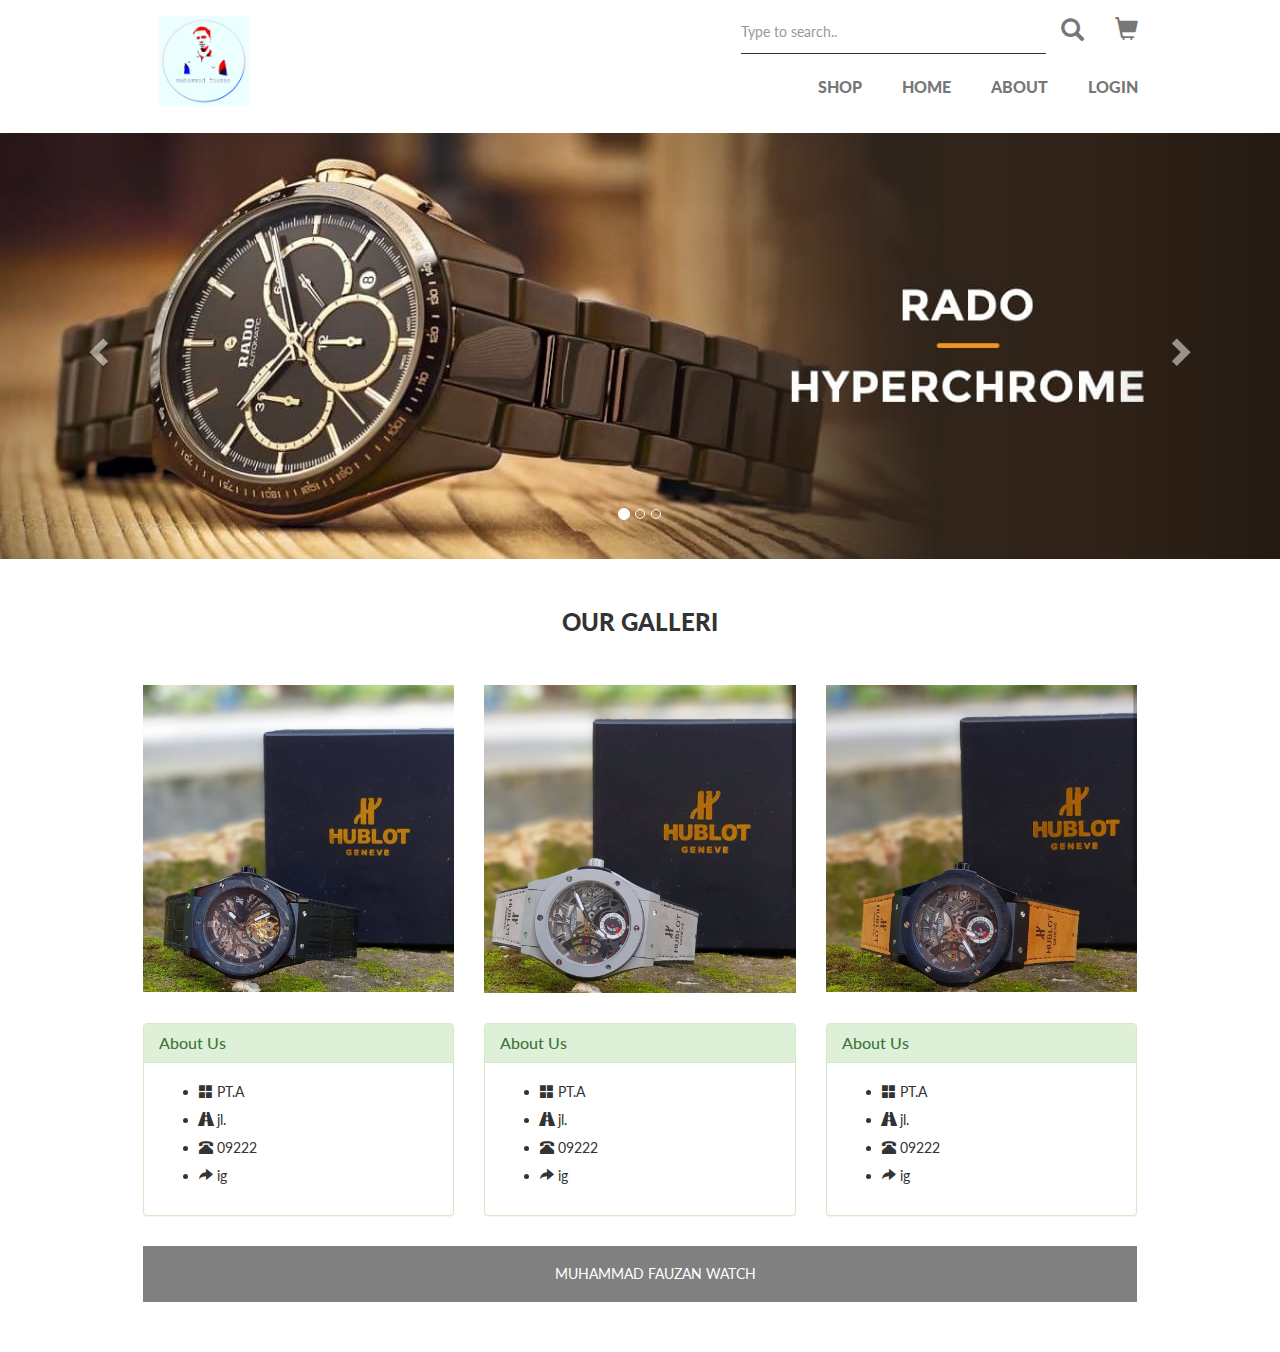
<file: index.html>
<!DOCTYPE html>
<html lang="en">
  <head>
    <meta charset="utf-8">
    <meta http-equiv="X-UA-Compatible" content="IE=edge">
    <meta name="viewport" content="width=device-width, initial-scale=1">
    <!-- The above 3 meta tags *must* come first in the head; any other head content must come *after* these tags -->
    <title>WATCH YOU MEN BOY</title>

    <!-- Bootstrap -->
    <link href="css/bootstrap.min.css" rel="stylesheet">
    <link href="css/sytle.css " rel="stylesheet"> 

    <body>
    <div class="container">
    <nav class="navbar navbar-default navbar-top">
          <div class="container">
            <div class="row">
              <div class="col-md-4 col-sm-8 col-xs-12">
                <!-- Brand and toggle get grouped for better mobile display -->
                <div class="navbar-header">
                  <button type="button" class="navbar-toggle collapsed" data-toggle="collapse" data-target="#bs-example-navbar-collapse-1" aria-expanded="false">
                    <span class="sr-only">Toggle navigation</span>
                    <span class="icon-bar"></span>
                    <span class="icon-bar"></span>
                    <span class="icon-bar"></span>
                  </button>
                  <a class="navbar-brand" href="#">
                    <img alt="Brand" class="img-responsive img-logo" src="img/logo.jpg">
                  </a>
                </div>
              </div>



              <div class="col-md-8 col-sm-4 col-xs-12">
                <!-- Collect the nav links, forms, and other content for toggling -->
                <div class="collapse navbar-collapse" id="bs-example-navbar-collapse-1">
                  <ul class="nav navbar-nav navbar-right">
                    <li><a href="#"><span class="glyphicon glyphicon-shopping-cart text-btn-top"></span></a></li>
                  </ul>
                  <form action="search.php" method="get" role="search" class="navbar-form navbar-right">
                    <div class="form-group">
                      <input type="text" class="form-control form-top" placeholder="Type to search..">
                    </div>
                    <button type="submit" class="btn btn-default btn-link btn-search-top text-btn-top"><span class="glyphicon glyphicon-search"></span></button>
                  </form>

                  <div class="clearfix"></div>

                  <ul class="nav navbar-nav navbar-right menu-top">
                    <li><a href="#">SHOP</a></li>
                    <li><a href="#">HOME</a></li>
                    <li><a href="biodata.html">ABOUT</a></li>
                    <li><a href="#">LOGIN</a></li>
                  </ul>
                </div><!-- /.navbar-collapse -->
            </div>
            </div>
          </div><!-- /.container-fluid -->
        </nav>
    </div>

  </head>
  <body>
    <div id="carousel-example-generic" class="carousel slide" data-ride="carousel">
  <!-- Indicators -->
  <ol class="carousel-indicators">
    <li data-target="#carousel-example-generic" data-slide-to="0" class="active"></li>
    <li data-target="#carousel-example-generic" data-slide-to="1"></li>
    <li data-target="#carousel-example-generic" data-slide-to="2"></li>
  </ol>

  <!-- Wrapper for slides -->
  <div class="carousel-inner" role="listbox">
    <div class="item active">
      <img src="img/slider/1.jpeg" alt="Slide1">
      <div class="carousel-caption">
      </div>
    </div>
    <div class="item">
      <img src="img/slider/2.jpeg" alt="Slider2">
      <div class="carousel-caption">
      </div>
    </div>
    <div class="item">
      <img src="img/slider/3.jpeg" alt="Slider3">
      <div class="carousel-caption">
      </div>
</div>
  <!-- Controls -->
  <a class="left carousel-control" href="#carousel-example-generic" role="button" data-slide="prev">
    <span class="glyphicon glyphicon-chevron-left" aria-hidden="true"></span>
    <span class="sr-only">Previous</span>
  </a>
  <a class="right carousel-control" href="#carousel-example-generic" role="button" data-slide="next">
    <span class="glyphicon glyphicon-chevron-right" aria-hidden="true"></span>
    <span class="sr-only">Next</span>
  </a>
</div>
</div>
<div class="container div-gallery-feed">
  <div class="row">
    <div class="col-md-12">
      <h3 class="title-gallery-feed">OUR GALLERI</h3>
    </div>
  </div>
  <div class="row gallery-feed">
    <div class="col-md-4 col-sm-6 col-xs-6">
      <img class="img-responsive" src="img/instagram/1.jpeg">
    </div>
    <div class="col-md-4 col-sm-6 col-xs-6">
      <img class="img-responsive" src="img/instagram/2.jpeg">
    </div>
    <div class="col-md-4 col-sm-6 col-xs-6">
      <img class="img-responsive" src="img/instagram/3.jpeg">
    </div>
  </div>
</form>

<div class="row">
  <div class="col-sm3 col-xs-4">
    <div class="panel panel-success">
      <div class="panel-heading">
        <h3 class="panel-title">About Us</h3>
      </div>
      <div class="panel-body">
        <ul>
          <li><span class="glyphicon glyphicon-th-large"></span>  PT.A</li>
          <li><span class="glyphicon glyphicon-road"></span>  jl.</li>
          <li><span class="glyphicon glyphicon-phone-alt"></span>   09222</li>
          <li><span class="glyphicon glyphicon-share-alt"></span>  ig</li>
        </ul>
      </div>
    </div>
  </div>

   <div class="col-sm3 col-xs-4">
    <div class="panel panel-success">
      <div class="panel-heading">
        <h3 class="panel-title">About Us</h3>
      </div>
      <div class="panel-body">
        <ul>
          <li><span class="glyphicon glyphicon-th-large"></span>  PT.A</li>
          <li><span class="glyphicon glyphicon-road"></span>  jl.</li>
          <li><span class="glyphicon glyphicon-phone-alt"></span>   09222</li>
          <li><span class="glyphicon glyphicon-share-alt"></span>  ig</li>
        </ul>
      </div>
    </div>
  </div>

 <div class="col-sm3 col-xs-4">
    <div class="panel panel-success">
      <div class="panel-heading">
        <h3 class="panel-title">About Us</h3>
      </div>
      <div class="panel-body">
        <ul>
          <li><span class="glyphicon glyphicon-th-large"></span>  PT.A</li>
          <li><span class="glyphicon glyphicon-road"></span>  jl.</li>
          <li><span class="glyphicon glyphicon-phone-alt"></span>   09222</li>
          <li><span class="glyphicon glyphicon-share-alt"></span>  ig</li>
        </ul>
      </div>
    </div>
  </div>

  </div>
<footer>

  <div class="container">
    <div class="text-center">MUHAMMAD FAUZAN WATCH</div>
  </div>
</footer>
    <!-- jQuery (necessary for Bootstrap's JavaScript plugins) -->
    <script src="https://ajax.googleapis.com/ajax/libs/jquery/1.12.4/jquery.min.js"></script>
    <!-- Include all compiled plugins (below), or include individual files as needed -->
    <script src="js/bootstrap.min.js"></script>
  </body>
</html>
</file>
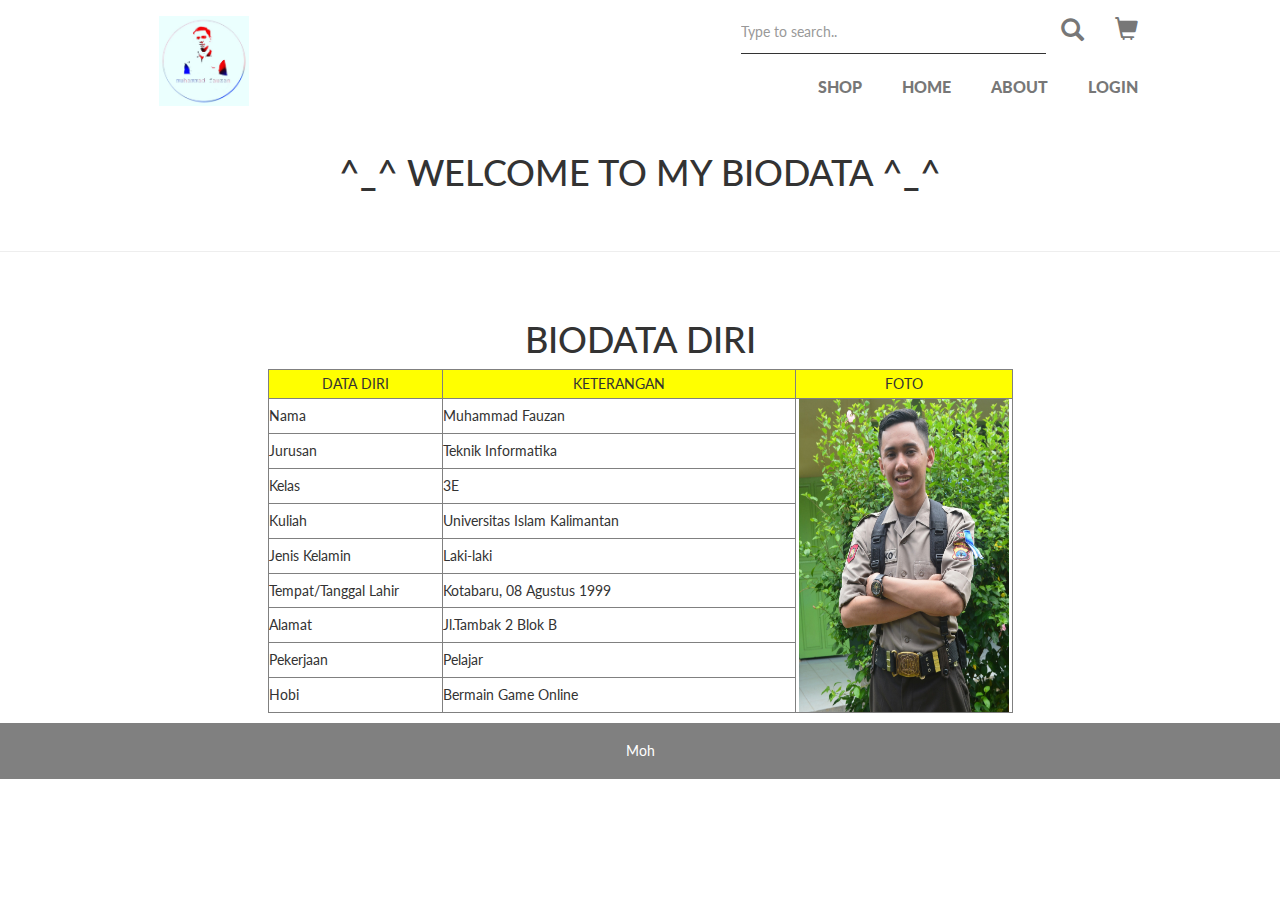
<file: biodata.html>
<!DOCTYPE html>
<html lang="en">
  <head>
    <meta charset="utf-8">
    <meta http-equiv="X-UA-Compatible" content="IE=edge">
    <meta name="viewport" content="width=device-width, initial-scale=1">
    <!-- The above 3 meta tags *must* come first in the head; any other head content must come *after* these tags -->
    <title>WATCH YOU MEN BOY</title>

    <!-- Bootstrap -->
    <link href="css/bootstrap.min.css" rel="stylesheet">
    <link href="css/sytle.css " rel="stylesheet"> 

    <body>
    <div class="container">
    <nav class="navbar navbar-default navbar-top">
          <div class="container">
            <div class="row">
              <div class="col-md-4 col-sm-8 col-xs-12">
                <!-- Brand and toggle get grouped for better mobile display -->
                <div class="navbar-header">
                  <button type="button" class="navbar-toggle collapsed" data-toggle="collapse" data-target="#bs-example-navbar-collapse-1" aria-expanded="false">
                    <span class="sr-only">Toggle navigation</span>
                    <span class="icon-bar"></span>
                    <span class="icon-bar"></span>
                    <span class="icon-bar"></span>
                  </button>
                  <a class="navbar-brand" href="#">
                    <img alt="Brand" class="img-responsive img-logo" src="img/logo.jpg">
                  </a>
                </div>
              </div>



              <div class="col-md-8 col-sm-4 col-xs-12">
                <!-- Collect the nav links, forms, and other content for toggling -->
                <div class="collapse navbar-collapse" id="bs-example-navbar-collapse-1">
                  <ul class="nav navbar-nav navbar-right">
                    <li><a href="#"><span class="glyphicon glyphicon-shopping-cart text-btn-top"></span></a></li>
                  </ul>
                  <form action="search.php" method="get" role="search" class="navbar-form navbar-right">
                    <div class="form-group">
                      <input type="text" class="form-control form-top" placeholder="Type to search..">
                    </div>
                    <button type="submit" class="btn btn-default btn-link btn-search-top text-btn-top"><span class="glyphicon glyphicon-search"></span></button>
                  </form>

                  <div class="clearfix"></div>

                  <ul class="nav navbar-nav navbar-right menu-top">
                    <li><a href="#">SHOP</a></li>
                    <li><a href="index.html">HOME</a></li>
                    <li><a href="#">ABOUT</a></li>
                    <li><a href="#">LOGIN</a></li>
                  </ul>
                </div><!-- /.navbar-collapse -->
            </div>
            </div>
          </div><!-- /.container-fluid -->
        </nav>
    </div>

    <h1 align="center">^_^ WELCOME TO MY BIODATA ^_^</h1>
<br>
<hr align="nilai">
<br>
<h1 align="center">BIODATA DIRI</h1>
<table width="745" border="1" cellspacing="0" cellpadding="5" align="center">
<tr align="center" bgcolor="yellow">
<td width="174">DATA DIRI</td>
<td width="353">KETERANGAN</td>
<td width+"232">FOTO</td>
</tr>
<tr>
<td>Nama</td>
<td>Muhammad Fauzan</td>
<td rowspan="10" align="center"><img src="img/foto.jpg" width="210" height="313"
</tr>
<tr>
<td>Jurusan</td>
<td>Teknik Informatika</td>
</tr>
<tr>
<td>Kelas</td>
<td>3E</td>
</tr>
<tr>
<td>Kuliah</td>
<td>Universitas Islam Kalimantan</td>
</tr>
<tr>
<td>Jenis Kelamin</td>
<td>Laki-laki</td>
</tr>
<tr>
<td>Tempat/Tanggal Lahir</td>
<td>Kotabaru, 08 Agustus 1999
</td>
</tr>
<tr>
<td>Alamat</td>
<td>Jl.Tambak 2 Blok B
</tr>
<tr>
<td>Pekerjaan</td>
<td>Pelajar</td>
</tr>
<tr>
<td>Hobi</td>
<td>Bermain Game Online</td>
</tr>
</table>
    <footer>

  <div class="container">
    <div class="text-center">Moh</div>
  </div>
</footer>
    <!-- jQuery (necessary for Bootstrap's JavaScript plugins) -->
    <script src="https://ajax.googleapis.com/ajax/libs/jquery/1.12.4/jquery.min.js"></script>
    <!-- Include all compiled plugins (below), or include individual files as needed -->
    <script src="js/bootstrap.min.js"></script>
  </body>
</html>
</file>
<file: css/sytle.css>
@import url('https://fonts.googleapis.com/css?family=Lato');

body{
	font-family: 'Lato', sans-serif;
	padding top: 20px;
	line-height: 2;
}

.navbar-default {
	background-color: transparent;
	border-color: transparent;
}

.img-logo{
	width: 90px;
	height: auto;
}
.text-btn-top{
	font-size: 23px;
}

.form-control:focus{
	border-color: #000;
    outline: 0;
    -webkit-box-shadow: inset 0 0 0 rgba(0,0,0,.075), 0 0 0 rgba(102,175,223,.6);
    box-shadow: inset 0 0 0 rgba(0,0,0,.075), 0 0 0 rgba(102,175,223,.6);
}
.navbar-from{
	padding: 0;
}

.form-top{
	height: 45px;
	width: 305px !important;
	border: 0px;
	border-radius: 0px;
	-webkit-box-shadow: inset 0 1px 1px rgba(0,0,0,0);
    box-shadow: inset 0 1px 1px rgba(0,0,0,0);
    border-bottom: 1px solid #333;
    padding: 0;

}

.btn-search-top{
	background-color: transparent;
	border-color: transparent;
	padding: 0px 0px 0px 10px;
}

.navbar-top .menu-top{
	text-transform: uppercase;
	font-weight: 900;
	font-size: 16px;

}

.navbar-top .menu-top>li>a{
	padding: 15px 0px 15px 0px;
	margin-left: 20px;
	margin-right: 20px;
}

.navbar-top .menu-top>li:last-child>a{
	margin-right: 0px;
	}

.div-gallery-feed{
	margin-bottom: 50px;
}

.title-gallery-feed{
	text-align: center;
    text-transform: uppercase;
    font-weight: 900;
    margin-top: 50px;
    margin-bottom: 50px;
}

.gallery-feed img {
	background-color: blue;
    margin-bottom: 30px;
    width: 100%;
}

.gallery-feed img:hover {
	filter:none;
}

.center{
	width: 100%;
    display: block;
    margin: 0 auto;
    text-align: center
}
.more-gallery-feed, .read-more{
    color: #666;
    text-align: center;
    font-weight: 900;
    text-transform: uppercase;
    padding: 10px 30px;
    border: 2px solid #666;
    width: 200px;
}

.more-gallery-feed:hover, .read-more:hover {
	color: #blue;
	border: 2px solid #000;
	text-decoration: none;
}

@media (min-width: 768px){
	.container{
		max-width: 1024px;
	}
}

@media (max-width: 768px){
	.img-logo{
		width: 30px;
		height: auto;
	}

	.form-top{
		height: 45px;
		width: 100% !important;
	}
}
.section-divider {
  width: 100%;
  display: table;
  max-height: 450px;
  border-bottom: 2px solid #E6EAED;
  -webkit-box-sizing: border-box;
  -moz-box-sizing: border-box;
  -ms-box-sizing: border-box;
  box-sizing: border-box;
  padding-top: 30px;
  padding-bottom: 70px;
  margin-top: 45px;
  background-position: center center;
  -webkit-background-size: 100%;
  -moz-background-size: 100%;
  -o-background-size: 100%;
  background-size: 100%;
  -webkit-background-size: cover;
  -moz-background-size: cover;
  -o-background-size: cover;
  background-size: cover;
  background-attachment: relative;
  text-align: center;
}

.textdivider h1 {
  padding-top: 70px;
  color: black;
  font-size: 40px;
}

.textdivider p {
  color: black;
   font-size: 25px;
}
.divider1 {
  background-image: url('../img/bg/bg.jpg')
}

#email{
	width:50%;
	margin-left: auto;
	margin-right: auto;
}
.tengah{
	margin-top: 20px;
	text-align: center;
	background-color:#dcedc8; 
	margin-bottom: 20px;
}
#team {
	background: #0087e6;
	

}
#team img {
	width: 180px;
	border : solid 5px #fff;

}

.team-name {
	padding : 10px;
	color: #e3e3e3;
}

footer{
	margin-top: 10px;
	padding: 14px 0;
	background:gray;
	color: white;
	font-weight: 500px;
	} 
}
</file>
